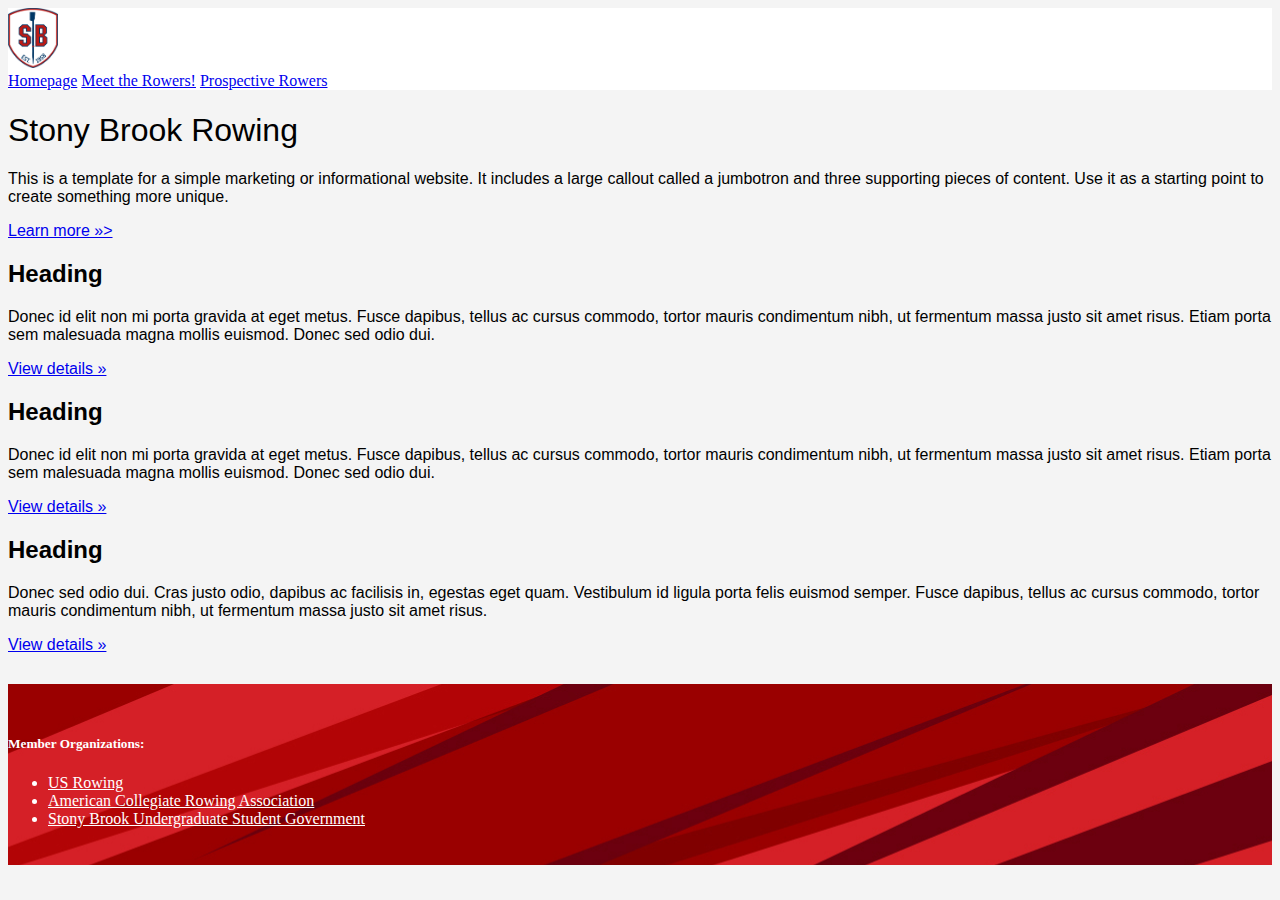
<file: index.html>
<!DOCTYPE html>
<html lang="en">
<head>
    <!-- Required meta tags -->
    <meta charset="utf-8">
    <meta name="viewport" content="width=device-width, initial-scale=1, shrink-to-fit=no">

    <!-- Bootstrap CSS -->
    <link rel="stylesheet" href="https://stackpath.bootstrapcdn.com/bootstrap/4.1.0/css/bootstrap.min.css" integrity="sha384-9gVQ4dYFwwWSjIDZnLEWnxCjeSWFphJiwGPXr1jddIhOegiu1FwO5qRGvFXOdJZ4" crossorigin="anonymous">

    <title>Stony Brook Crew</title>
    <meta name="viewport" content="width=device-width, initial-scale=1">
    <link rel="stylesheet" type="text/css" media="screen" href="css/homepage.css" />
    <link rel="stylesheet" type="text/css" media="screen" href="css/main.css" />
    <link rel="icon" type="image/png" sizes="16x16" href="favicon-16x16.png">
    <script src="js/main.js"></script>
</head>
<body>

    <nav class="navbar navbar-expand-lg navbar-local">
        <a class="navbar-brand navbar-brand-local" href="#">
            <img src="assets/SBU Crew Logo.png" class="navbar-logo-local" alt="SBUCrew" />
        </a>
        <div class="collapse navbar-collapse" id="navbarNavAltMarkup">
            <div class="navbar-nav navbar-nav-local">
                <a class="nav-item nav-link active" href="#">Homepage</a>
                <a class="nav-item nav-link" href="meettherowers.html">Meet the Rowers!</a>
                <a class="nav-item nav-link" href="prospectiverowers.html">Prospective Rowers</a>
            </div>
        </div>
    </nav>
  

    <!-- Main jumbotron for a primary marketing message or call to action -->
    <div class="jumbotron-fluid" >
      <div class="container">
        <h1 class="display-2">Stony Brook Rowing</h1>
        <p>This is a template for a simple marketing or informational website. It includes a large callout called a jumbotron and three supporting pieces of content. Use it as a starting point to create something more unique.</p>
        <p><a class="btn btn-primary btn-lg" href="#" role="button">Learn more &raquo;></a></p>
      </div>
    </div>

    <div class="container">
      <!-- Example row of columns -->
      <div class="row">
        <div class="col-md-4">
          <h2>Heading</h2>
          <p>Donec id elit non mi porta gravida at eget metus. Fusce dapibus, tellus ac cursus commodo, tortor mauris condimentum nibh, ut fermentum massa justo sit amet risus. Etiam porta sem malesuada magna mollis euismod. Donec sed odio dui. </p>
          <p><a class="btn btn-secondary" href="#" role="button">View details &raquo;</a></p>
        </div>
        <div class="col-md-4">
          <h2>Heading</h2>
          <p>Donec id elit non mi porta gravida at eget metus. Fusce dapibus, tellus ac cursus commodo, tortor mauris condimentum nibh, ut fermentum massa justo sit amet risus. Etiam porta sem malesuada magna mollis euismod. Donec sed odio dui. </p>
          <p><a class="btn btn-secondary" href="#" role="button">View details &raquo;</a></p>
       </div>
        <div class="col-md-4">
          <h2>Heading</h2>
          <p>Donec sed odio dui. Cras justo odio, dapibus ac facilisis in, egestas eget quam. Vestibulum id ligula porta felis euismod semper. Fusce dapibus, tellus ac cursus commodo, tortor mauris condimentum nibh, ut fermentum massa justo sit amet risus.</p>
          <p><a class="btn btn-secondary" href="#" role="button">View details &raquo;</a></p>
        </div>
      </div>
    </div>
    <footer class="page-footer font-small footer-local">
        <div class="container-fluid text-center text-md-left">
            <div class="row">
                <div class="col-md-10 mx-auto">
                    <!-- Links -->
                    <h5 class="font-weight-bold text-uppercase mt-6 mb-6">Member Organizations:</h5>
                
                    <ul class="list-unstyled">
                        <li>
                            <a href="www.usrowing.org"><u>US Rowing</u></a>
                        </li>
                        <li>
                            <a href="https://americancollegiaterowing.com/"><u>American Collegiate Rowing Association</u></a>
                        </li>

                        <li>
                            <a href="http://stonybrookusg.org/"><u>Stony Brook Undergraduate Student Government</u></a>
                        </li>
                    </ul>
                </div>
                <div class="col-md-6 mx-auto">
                    <h5 class="font-weight"
                </div>
            </div>
        </div>

    </footer>


    
    
    
<!-- Bootstrap Javascript -->
    <script src="https://code.jquery.com/jquery-3.3.1.slim.min.js" integrity="sha384-q8i/X+965DzO0rT7abK41JStQIAqVgRVzpbzo5smXKp4YfRvH+8abtTE1Pi6jizo" crossorigin="anonymous"></script>
    <script src="https://cdnjs.cloudflare.com/ajax/libs/popper.js/1.14.0/umd/popper.min.js" integrity="sha384-cs/chFZiN24E4KMATLdqdvsezGxaGsi4hLGOzlXwp5UZB1LY//20VyM2taTB4QvJ" crossorigin="anonymous"></script>
    <script src="https://stackpath.bootstrapcdn.com/bootstrap/4.1.0/js/bootstrap.min.js" integrity="sha384-uefMccjFJAIv6A+rW+L4AHf99KvxDjWSu1z9VI8SKNVmz4sk7buKt/6v9KI65qnm" crossorigin="anonymous"></script>
</body>
</html>
</file>
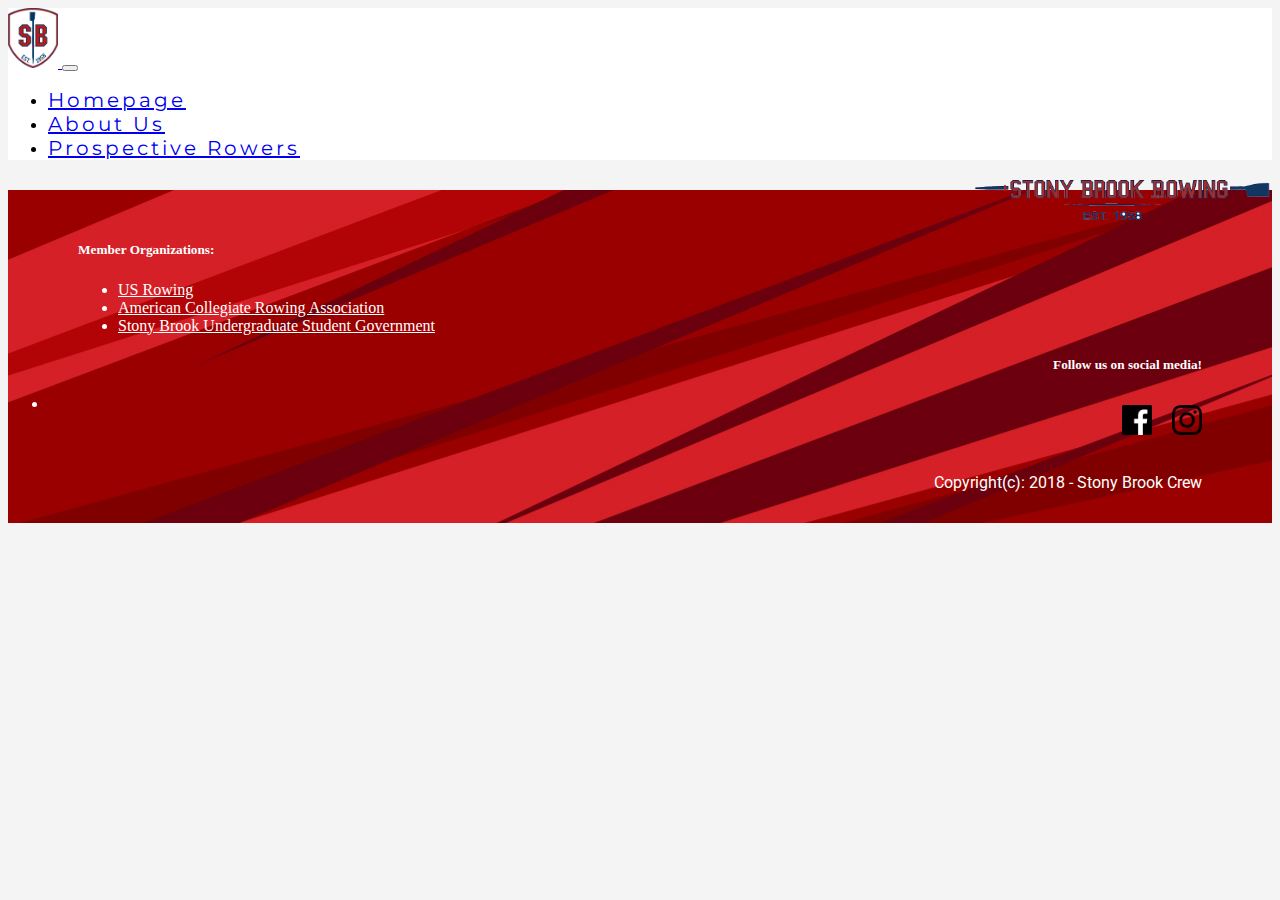
<file: aboutus.html>
<!DOCTYPE html>
<html>
<head>
    <meta charset="utf-8" />
    <meta http-equiv="X-UA-Compatible" content="IE=edge">
    <meta name="viewport" content="width=device-width, initial-scale=1, shrink-to-fit=no">
    <!-- Bootstrap CSS -->
    <link rel="stylesheet" href="https://stackpath.bootstrapcdn.com/bootstrap/4.1.0/css/bootstrap.min.css" integrity="sha384-9gVQ4dYFwwWSjIDZnLEWnxCjeSWFphJiwGPXr1jddIhOegiu1FwO5qRGvFXOdJZ4" crossorigin="anonymous">
    <title>About Us</title>
    <meta name="viewport" content="width=device-width, initial-scale=1">
    <link rel="stylesheet" type="text/css" media="screen" href="css/main.css" />
    <script src="js/main.js"></script>
    <link href="https://fonts.googleapis.com/css?family=Montserrat|Roboto" rel="stylesheet">
</head>
<body>

    <!--Navigation Bar-->
    <nav class="navbar navbar-expand-md navbar-local">
        <a class="navbar-brand navbar-brand-local" href="index.html">
            <img src="assets/SBU Crew Logo.png" class="navbar-logo-local" alt="SBUCrew" />
        </a>
        <button class="navbar-toggler" type="button" data-toggle="collapse" data-target="#navbarsExample03" aria-controls="navbarsExample03" aria-expanded="false" aria-label="Toggle navigation">
            <span class="navbar-toggler-icon"></span>
        </button>
        <div class="collapse navbar-collapse" id="navbarNavAltMarkup">
            <ul class="navbar-nav mr-auto">
                <li class="nav-item px-2">
                    <a class="nav-link element-nav-local" href="index.html">Homepage</a>
                </li>
                <li class="nav-item px-2">
                    <a class="nav-link element-nav-local" href="aboutus.html">About Us</a>
                </li>
                <li class="nav-item px-2">
                    <a class="nav-link element-nav-local last-nav-local" href="prospectiverowers.html">Prospective Rowers</a>
                </li>
            </ul>
        </div>
        <img class="extended-logo-local" src="assets/usbcrew_logo_long_edit.png" alt="USB Crew" />
    </nav>


    <footer class="page-footer font-small footer-local">
            <div class="container-fluid text-center text-md-left">
                <div class="row">
                    <div class="col-md-7 footer-orgs-local">
                        <h5 class="font-weight-bold text-uppercase mt-6 mb-6">Member Organizations:</h5>
                        <ul class="list-unstyled">
                            <li><a href="www.usrowing.org"><u>US Rowing</u></a></li>
                            <li><a href="https://americancollegiaterowing.com/"><u>American Collegiate Rowing Association</u></a></li>
                            <li><a href="http://stonybrookusg.org/"><u>Stony Brook Undergraduate Student Government</u></a></li>
                        </ul>
                    </div>
                    <div class="col-md-5 footer-social-local">
                        <h5 class="font-weight-bold text-uppercase mt-6 mb-6">Follow us on social media!</h5>
                        <ul class="list-unstyled">
                            <li>
                                <div class=social-links>
                                    <a href="https://www.instagram.com/stonybrookrowing/"  target="_blank">
                                        <img class="social-media-local" src="assets/Instagram-Logo-Black.png"
                                            onmouseover="image_hover(this, instagram_white)" onmouseout="image_hover(this, instagram_black)"/>
                                    </a>
                                    <a href="https://www.facebook.com/StonyBrookCrew/"  target="_blank">
                                        <img class="social-media-local" src="assets/Facebook-Logo-Black.png" 
                                            onmouseover="image_hover(this, facebook_white)" onmouseout="image_hover(this, facebook_black)"/>
                                    </a>
                                </div>
                            </li>
                        </ul>
                        <br style="clear: both;" />
                        <p class="footer-copy-local">Copyright(c): 2018 - Stony Brook Crew</p>
                    </div>
                </div>            
            </div>
        </footer>

    <!-- Bootstrap Javascript -->
    <script src="https://code.jquery.com/jquery-3.3.1.slim.min.js" integrity="sha384-q8i/X+965DzO0rT7abK41JStQIAqVgRVzpbzo5smXKp4YfRvH+8abtTE1Pi6jizo" crossorigin="anonymous"></script>
    <script src="https://cdnjs.cloudflare.com/ajax/libs/popper.js/1.14.0/umd/popper.min.js" integrity="sha384-cs/chFZiN24E4KMATLdqdvsezGxaGsi4hLGOzlXwp5UZB1LY//20VyM2taTB4QvJ" crossorigin="anonymous"></script>
    <script src="https://stackpath.bootstrapcdn.com/bootstrap/4.1.0/js/bootstrap.min.js" integrity="sha384-uefMccjFJAIv6A+rW+L4AHf99KvxDjWSu1z9VI8SKNVmz4sk7buKt/6v9KI65qnm" crossorigin="anonymous"></script>
</body>
</html>
</file>
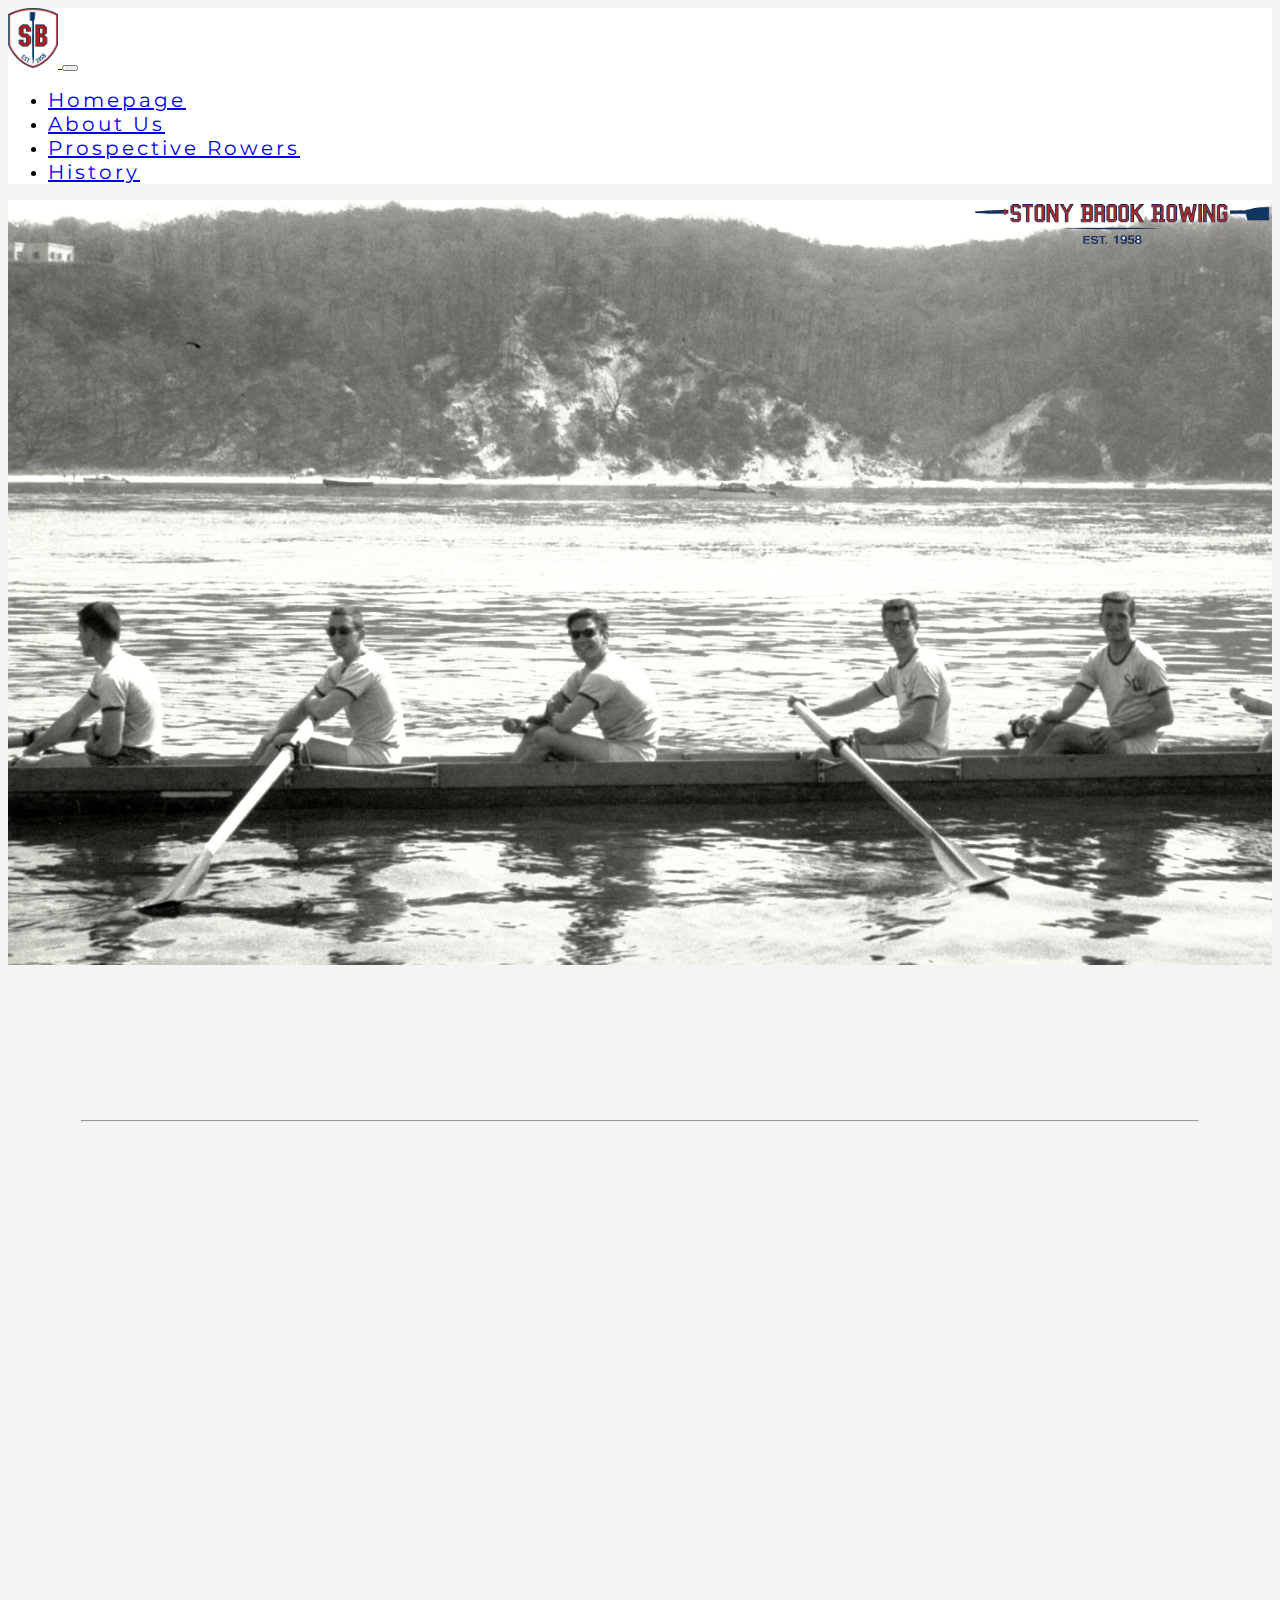
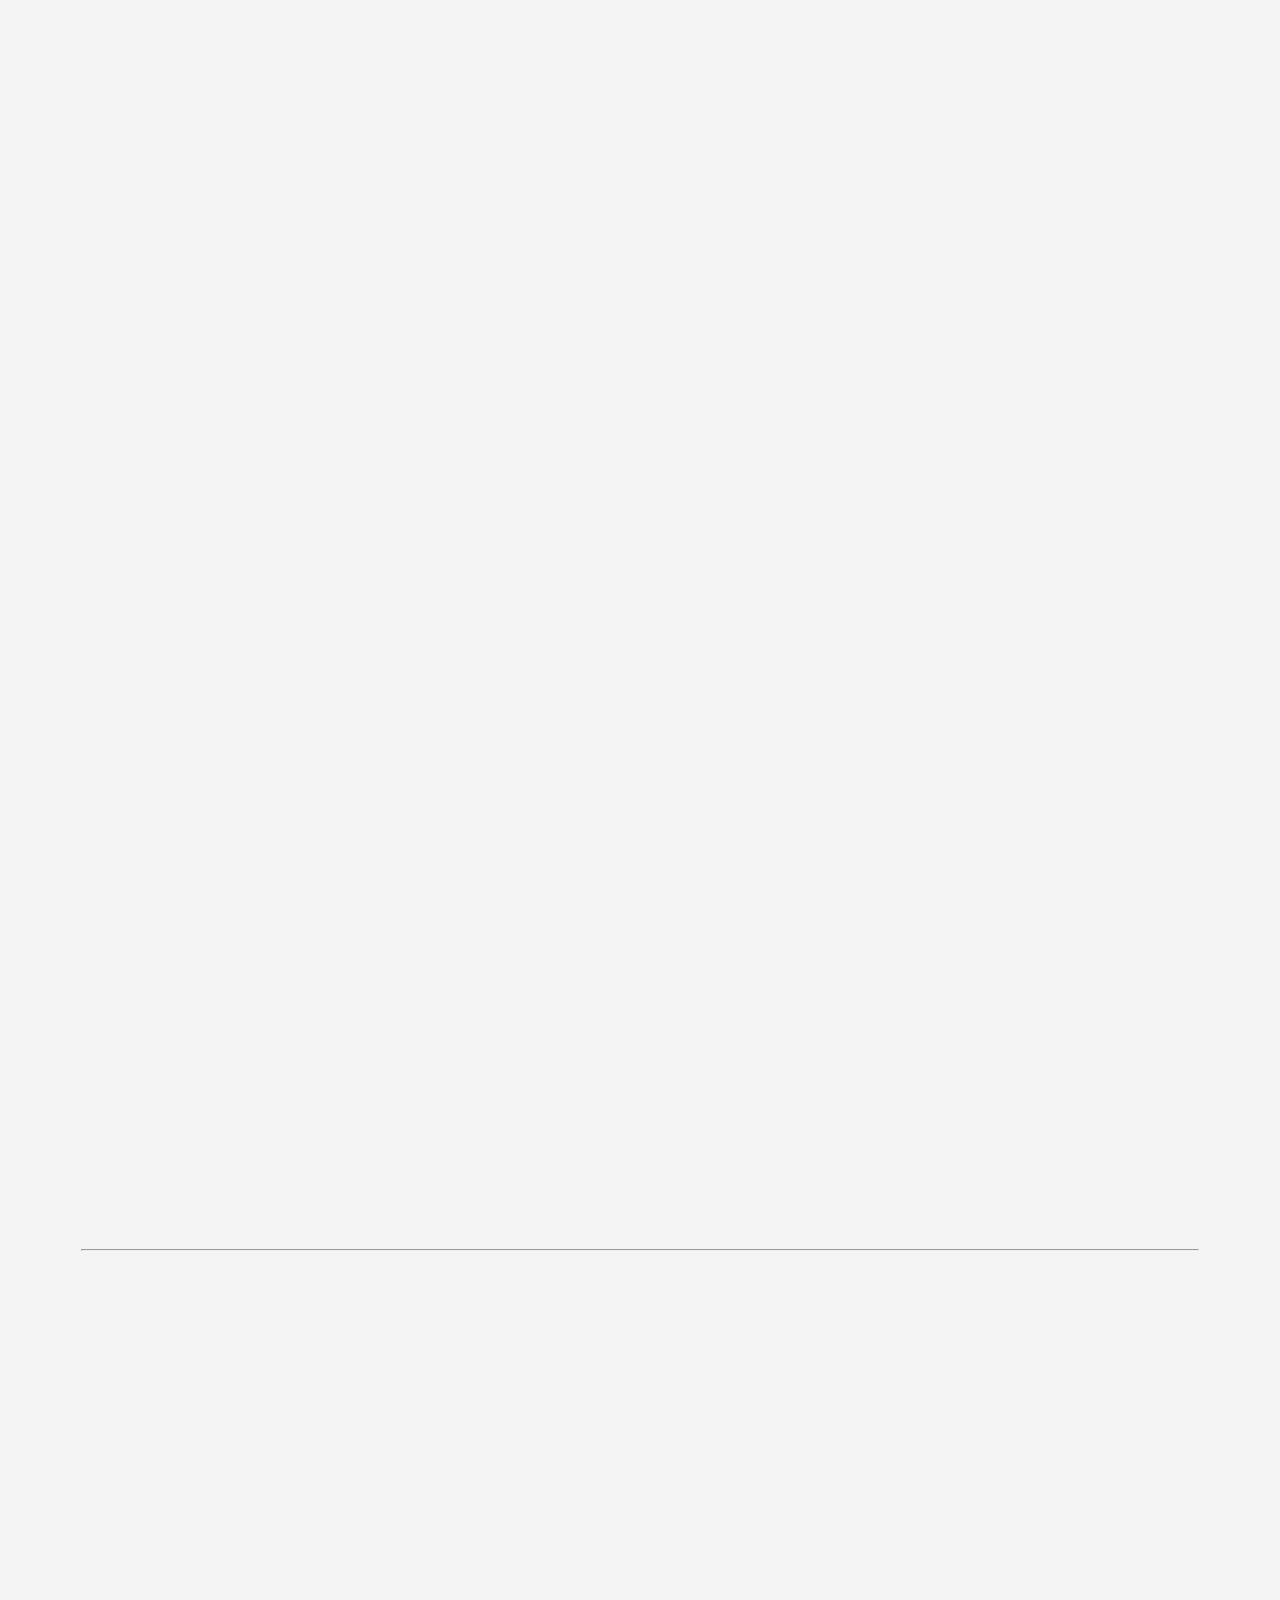
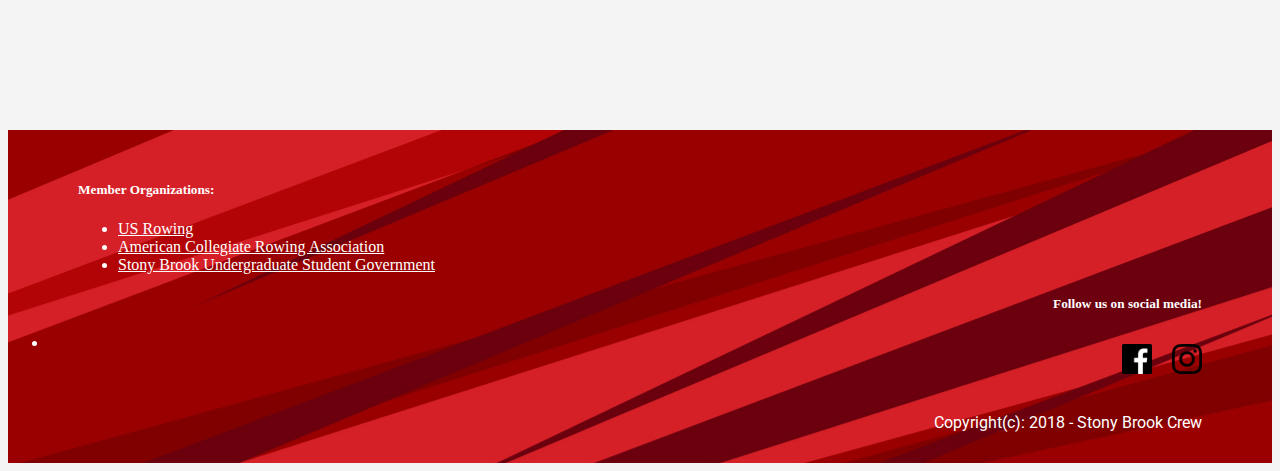
<file: history.html>
<!DOCTYPE html>
<html>
<head>
    <meta charset="utf-8" />
    <meta http-equiv="X-UA-Compatible" content="IE=edge">
    <meta name="viewport" content="width=device-width, initial-scale=1, shrink-to-fit=no">
    <!-- Bootstrap CSS -->
    <link rel="stylesheet" href="https://stackpath.bootstrapcdn.com/bootstrap/4.1.0/css/bootstrap.min.css" integrity="sha384-9gVQ4dYFwwWSjIDZnLEWnxCjeSWFphJiwGPXr1jddIhOegiu1FwO5qRGvFXOdJZ4" crossorigin="anonymous">
    <title>About Us</title>
    <meta name="viewport" content="width=device-width, initial-scale=1">
    <link rel="stylesheet" type="text/css" media="screen" href="css/main.css" />
    <link rel="stylesheet" type="text/css" media="screen" href="css/history.css" />
    <!-- Animations -->
    <link rel="stylesheet" href="https://cdnjs.cloudflare.com/ajax/libs/animate.css/3.7.2/animate.min.css">
    <script src="js/wow/dist/wow.min.js"></script>
    <script>
        new WOW().init();
    </script>
    
    <link rel="icon" type="image/png" sizes="16x16" href="favicon-16x16.png">
    <script src="js/main.js"></script>
    <link href="https://fonts.googleapis.com/css?family=Montserrat|Roboto" rel="stylesheet">
</head>
<body>

    <!--Navigation Bar-->
    <nav class="navbar navbar-expand-md navbar-local">
        <a class="navbar-brand navbar-brand-local" href="index.html">
            <img src="assets/SBU Crew Logo.png" class="navbar-logo-local" alt="SBUCrew" />
        </a>
        <button class="navbar-toggler" type="button" data-toggle="collapse" data-target="#centralNavBar" aria-controls="centralNavBar" aria-expanded="false" aria-label="Toggle navigation">
            <span class="navbar-toggler-icon"></span>
        </button>
        <div class="collapse navbar-collapse" id="navbarNavAltMarkup">
            <ul class="navbar-nav mr-auto">
                <li class="nav-item px-2">
                    <a class="nav-link element-nav-local" href="index.html">Homepage</a>
                </li>
                <li class="nav-item px-2">
                    <a class="nav-link element-nav-local active" href="aboutus.html">About Us</a>
                </li>
                <li class="nav-item px-2">
                    <a class="nav-link element-nav-local last-nav-local" href="prospectiverowers.html">Prospective Rowers</a>
                </li>
                <li class="nav-item px-2">
                    <a class="nav-link element-nav-local last-nav-local" href="history.html">History</a>
                </li>
            </ul>
        </div>
        <img class="extended-logo-local" src="assets/usbcrew_logo_long_edit.png" alt="USB Crew" />
    </nav>

    <!-- About us entries -->

    <!-- Landing Screen -->
    <header class="main-image text-center text-white d-flex">
      <div class="container my-auto">
        <div class="row">
        </div>
      </div>
    </header>    
    
    
    <!-- General about the team -->
    <div class="container">
        <div class="aboutus-entry-pinned row">
            <div class="text-section-local col-md-7">
                <h3 class="wow slideInLeft">The Varsity Years</h3>
                <hr/>
                <p class="wow slideInLeft"  data-wow-delay=".1s">  The beginnings of Stony Brook University's Crew program pre-date the creation of the Stony Brook Campus. The inception of Crew at what was then the State University of New York, Long Island Center took place while the campus was still located in Oyster Bay. 
                </p>
                <br>
                <p class="wow slideInLeft"  data-wow-delay=".1s">  According to alumni Pat Crean (1961), the team was founded as a result of a simple letter from Mr. Allan Borghard. Written on July 9th, 1958, the letter suggested the formation of a crew program at what was then simply called "State University", and Borghard offered himself as the team's first coach [1].
                </p>
            </div>
            <div class="wow slideInRight col-md-3 image-local" data-wow-delay=".11s">
                <img src="assets/history/historypic1.jpg" alt="SBU Crew Team Picture" />
            </div>
            <div class="text-section-local">
            <br>
                <p class="wow slideInLeft"  data-wow-delay=".1s">    And from such humble origins came humble beginnings. The team at the time only had one shell, donated by Non-Pariel Rowing on the Harlem River. To complicate things further, the shell was damaged during transport, forcing the team's very first act to be the repair of its only boat [1]. 
                </p>
                <br>
                <p class="wow slideInLeft"  data-wow-delay=".1s">  By spring 1959 the program at Oyster Bay had two crews and one shell. Thanks to a timely donation by Rutgers University Crew, a second shell was added, only to become the only shell after the demise of the team's first. Regardless, the team persevered and on April 4th competed for the first time, a landslide defeat at the hands of St. John's University. Despite the loss, State University approved further collegiate competition and competed yet again, dropping a decision against Iona College. A third match showed the team's potential, as the team finished in a "dead heat" against Clark University. To cap the season, the campus at Oyster Bay began the first annual North Shore Invitational Regatta [1].
                </p>
                <br>
                <p class="wow slideInLeft"  data-wow-delay=".1s">   Crew continued to develop as the campus was relocated to Stony Brook. According to archieved articles from the New York Times the team consistently placed in the top 3 at the Metropolitan Championships, often coming as close as a half a length from the win, as it did in 1968 against Iona College [2]. The team peaked in the late 1970's, earning the Metropolitan Championship win in 1976. While the varsity program disbanded by the end of the 1970's due to inadequate means to support, the program raised three to the Stony Brook Athletic Hall of Fame: John Brisson Jr. (1976), Jonathan Cayle (1976), and Denise Logan-Heuser (1977).
                </p></div>
            <br style="clear: both;" />
        </div>
            <!-- General about the team -->
        <div class="aboutus-entry-pinned row">
            <div class="wow slideInRight image-w-caption-local " data-wow-delay=".11s">
                <img src="assets/history/historypic2.jpg" alt="SBU Crew Team Picture" />
                <p>The 1967 Stony Brook Crew</p>
            </div>
            <div class="text-section-local">
                <h3 class="wow slideInLeft">The Varsity Years</h3>
                <hr/>
                <p class="wow slideInLeft"  data-wow-delay=".1s">  While the tenure of crew as an official varsity program at Stony Brook ended in the 1970's, the team did not cease to exist for long. Thanks to the efforts of such alumni as Michael Chang (2002), crew re-emerged at Stony Brook in the late 1990's
                </p>
                <br>
                <p class="wow slideInRight"  data-wow-delay=".1s">  The Stony Brook Crew program has certainly seen it's share of ups and downs. Maintaining adequate numbers of rowers to remain competitive, hiring and retaining coaches and even such basic things as finding places to row became uncertain. After the 2009-2010 season, the Stony Brook team lost the majority of it's rowers as well as it's e-board.
                </p>
                <br>
                <p class="wow slideInLeft"  data-wow-delay=".1s">    Still, the Seawolves refused to go quietly into the night. A new board of inexperienced yet determined rowers banded together and fought to keep the team alive. They saught out and hired three amazing new coaches, they managed to recruit a large number of enthusiastic novice men and women and are currently rowing every morning at 5:15am on the beautiful water of Stony Brook Harbor.
                </p>
                <br>
                <p class="wow slideInRight"  data-wow-delay=".1s">   In 2015, the team moved from Stony Brook Harbor to the Port Jefferson Yacht Club where they currently reside. 
                </p>
                <br>
                <h4 class="wow slideInLeft" >References</h4>
                <p class="wow slideInRight" >[1] "The History of Stony Brook Crew" The Founders Group, Stony Brook Alumni Association. </p>
                <p class="wow slideInLeft" >[2] <a href="https://www.nytimes.com/1968/05/05/archives/iona-eight-keeps-met-rowing-title-scores-by-halflength-over-stony.html">"Iona Eight Keeps MET Rowing Title; Scores Half-Length Win Over Stony Brook in Race Here"</a> The New York Times.</p>
            </div>

            <br style="clear: both;" />
        </div>
    </div>
    
    <!-- Roster/Bios -->


    <footer class="page-footer font-small footer-local">
            <div class="container-fluid text-center text-md-left">
                <div class="row">
                    <div class="col-md-7 footer-orgs-local">
                        <h5 class="font-weight-bold text-uppercase mt-6 mb-6">Member Organizations:</h5>
                        <ul class="list-unstyled">
                            <li><a href="www.usrowing.org"><u>US Rowing</u></a></li>
                            <li><a href="https://americancollegiaterowing.com/"><u>American Collegiate Rowing Association</u></a></li>
                            <li><a href="http://stonybrookusg.org/"><u>Stony Brook Undergraduate Student Government</u></a></li>
                        </ul>
                    </div>
                    <div class="col-md-5 footer-social-local">
                        <h5 class="font-weight-bold text-uppercase mt-6 mb-6">Follow us on social media!</h5>
                        <ul class="list-unstyled">
                            <li>
                                <div class=social-links>
                                    <a href="https://www.instagram.com/stonybrookrowing/"  target="_blank">
                                        <img class="social-media-local" src="assets/Instagram-Logo-Black.png"
                                            onmouseover="image_hover(this, instagram_white)" onmouseout="image_hover(this, instagram_black)"/>
                                    </a>
                                    <a href="https://www.facebook.com/StonyBrookCrew/"  target="_blank">
                                        <img class="social-media-local" src="assets/Facebook-Logo-Black.png" 
                                            onmouseover="image_hover(this, facebook_white)" onmouseout="image_hover(this, facebook_black)"/>
                                    </a>
                                </div>
                            </li>
                        </ul>
                        <br style="clear: both;" />
                        <p class="footer-copy-local">Copyright(c): 2018 - Stony Brook Crew</p>
                    </div>
                </div>            
            </div>
        </footer>

    <!-- Bootstrap Javascript -->
    <script src="https://code.jquery.com/jquery-3.3.1.slim.min.js" integrity="sha384-q8i/X+965DzO0rT7abK41JStQIAqVgRVzpbzo5smXKp4YfRvH+8abtTE1Pi6jizo" crossorigin="anonymous"></script>
    <script src="https://cdnjs.cloudflare.com/ajax/libs/popper.js/1.14.0/umd/popper.min.js" integrity="sha384-cs/chFZiN24E4KMATLdqdvsezGxaGsi4hLGOzlXwp5UZB1LY//20VyM2taTB4QvJ" crossorigin="anonymous"></script>
    <script src="https://stackpath.bootstrapcdn.com/bootstrap/4.1.0/js/bootstrap.min.js" integrity="sha384-uefMccjFJAIv6A+rW+L4AHf99KvxDjWSu1z9VI8SKNVmz4sk7buKt/6v9KI65qnm" crossorigin="anonymous"></script>
</body>
</html>
</file>
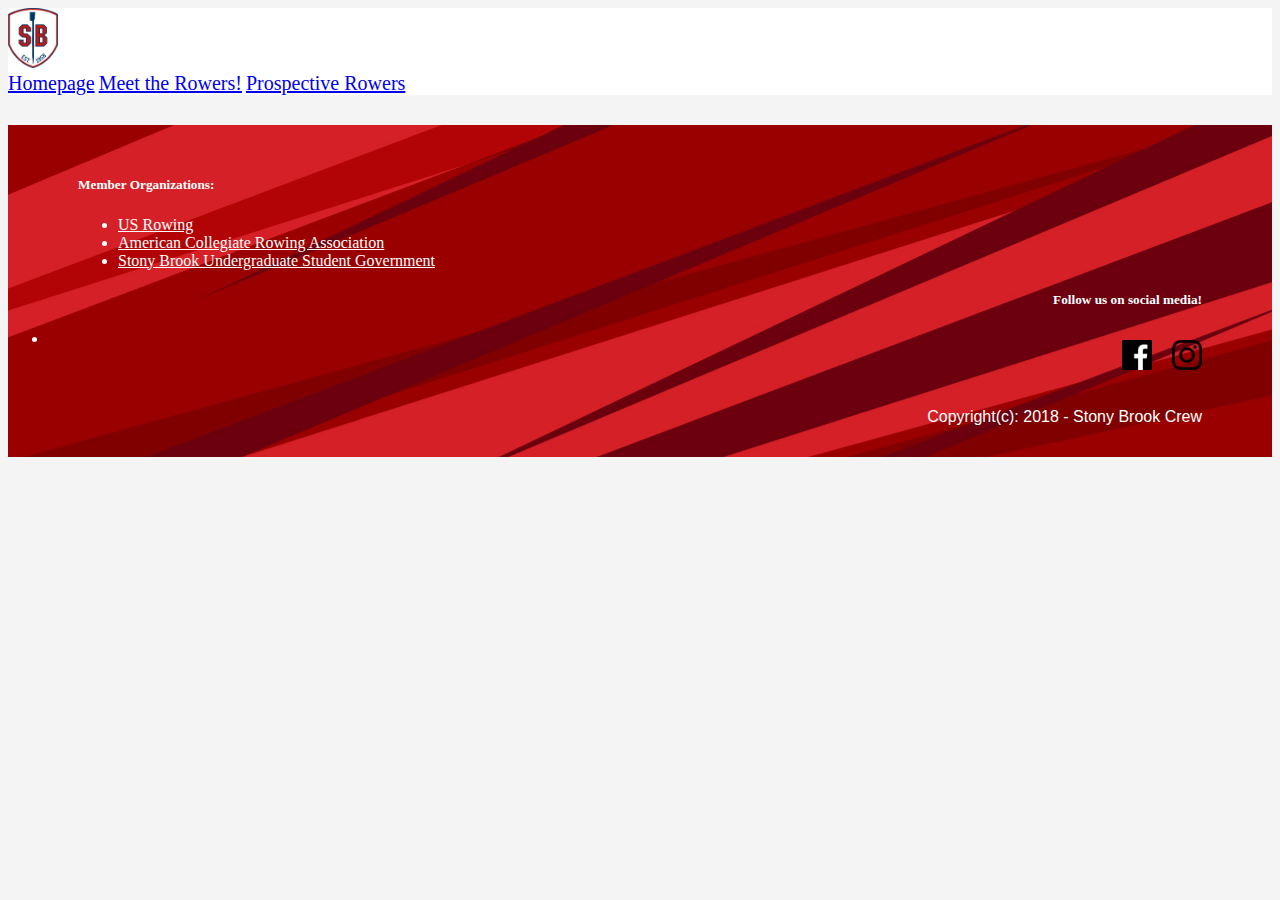
<file: meettherowers.html>
<!DOCTYPE html>
<html>
<head>
    <meta charset="utf-8" />
    <meta http-equiv="X-UA-Compatible" content="IE=edge">
    <meta name="viewport" content="width=device-width, initial-scale=1, shrink-to-fit=no">
    <!-- Bootstrap CSS -->
    <link rel="stylesheet" href="https://stackpath.bootstrapcdn.com/bootstrap/4.1.0/css/bootstrap.min.css" integrity="sha384-9gVQ4dYFwwWSjIDZnLEWnxCjeSWFphJiwGPXr1jddIhOegiu1FwO5qRGvFXOdJZ4" crossorigin="anonymous">
    <title>Meet the Rowers!</title>
    <meta name="viewport" content="width=device-width, initial-scale=1">
    <link rel="stylesheet" type="text/css" media="screen" href="css/main.css" />
    <script src="js/main.js"></script>
</head>
<body>
    <nav class="navbar navbar-expand-lg navbar-local">
        <a class="navbar-brand navbar-brand-local" href="index.html">
            <img src="assets/SBU Crew Logo.png" class="navbar-logo-local" alt="SBUCrew" />
        </a>
        <div class="collapse navbar-collapse" id="navbarNavAltMarkup">
            <div class="navbar-nav">
                <a class="nav-item nav-link element-nav-local" href="index.html">Homepage</a>
                <a class="nav-item nav-link element-nav-local" href="meettherowers.html">Meet the Rowers!</a>
                <a class="nav-item nav-link last-nav-local" href="prospectiverowers.html">Prospective Rowers</a>
            </div>
        </div>
    </nav>


    <footer class="page-footer font-small footer-local">
            <div class="container-fluid text-center text-md-left">
                <div class="row">
                    <div class="col-md-7 footer-orgs-local">
                        <h5 class="font-weight-bold text-uppercase mt-6 mb-6">Member Organizations:</h5>
                        <ul class="list-unstyled">
                            <li><a href="www.usrowing.org"><u>US Rowing</u></a></li>
                            <li><a href="https://americancollegiaterowing.com/"><u>American Collegiate Rowing Association</u></a></li>
                            <li><a href="http://stonybrookusg.org/"><u>Stony Brook Undergraduate Student Government</u></a></li>
                        </ul>
                    </div>
                    <div class="col-md-5 footer-social-local">
                        <h5 class="font-weight-bold text-uppercase mt-6 mb-6">Follow us on social media!</h5>
                        <ul class="list-unstyled">
                            <li>
                                <div class=social-links>
                                    <a href="https://www.instagram.com/stonybrookrowing/">
                                        <img class="social-media-local" src="assets/Instagram-Logo-Black.png"
                                            onmouseover="image_hover(this, instagram_white)" onmouseout="image_hover(this, instagram_black)"/>
                                    </a>
                                    <a href="https://www.facebook.com/StonyBrookCrew/">
                                        <img class="social-media-local" src="assets/Facebook-Logo-Black.png" 
                                            onmouseover="image_hover(this, facebook_white)" onmouseout="image_hover(this, facebook_black)"/>
                                    </a>
                                </div>
                            </li>
                        </ul>
                        <br style="clear: both;" />
                        <p class="footer-copy-local">Copyright(c): 2018 - Stony Brook Crew</p>
                    </div>
                </div>            
            </div>
        </footer>

    <!-- Bootstrap Javascript -->
    <script src="https://code.jquery.com/jquery-3.3.1.slim.min.js" integrity="sha384-q8i/X+965DzO0rT7abK41JStQIAqVgRVzpbzo5smXKp4YfRvH+8abtTE1Pi6jizo" crossorigin="anonymous"></script>
    <script src="https://cdnjs.cloudflare.com/ajax/libs/popper.js/1.14.0/umd/popper.min.js" integrity="sha384-cs/chFZiN24E4KMATLdqdvsezGxaGsi4hLGOzlXwp5UZB1LY//20VyM2taTB4QvJ" crossorigin="anonymous"></script>
    <script src="https://stackpath.bootstrapcdn.com/bootstrap/4.1.0/js/bootstrap.min.js" integrity="sha384-uefMccjFJAIv6A+rW+L4AHf99KvxDjWSu1z9VI8SKNVmz4sk7buKt/6v9KI65qnm" crossorigin="anonymous"></script>
</body>
</html>
</file>
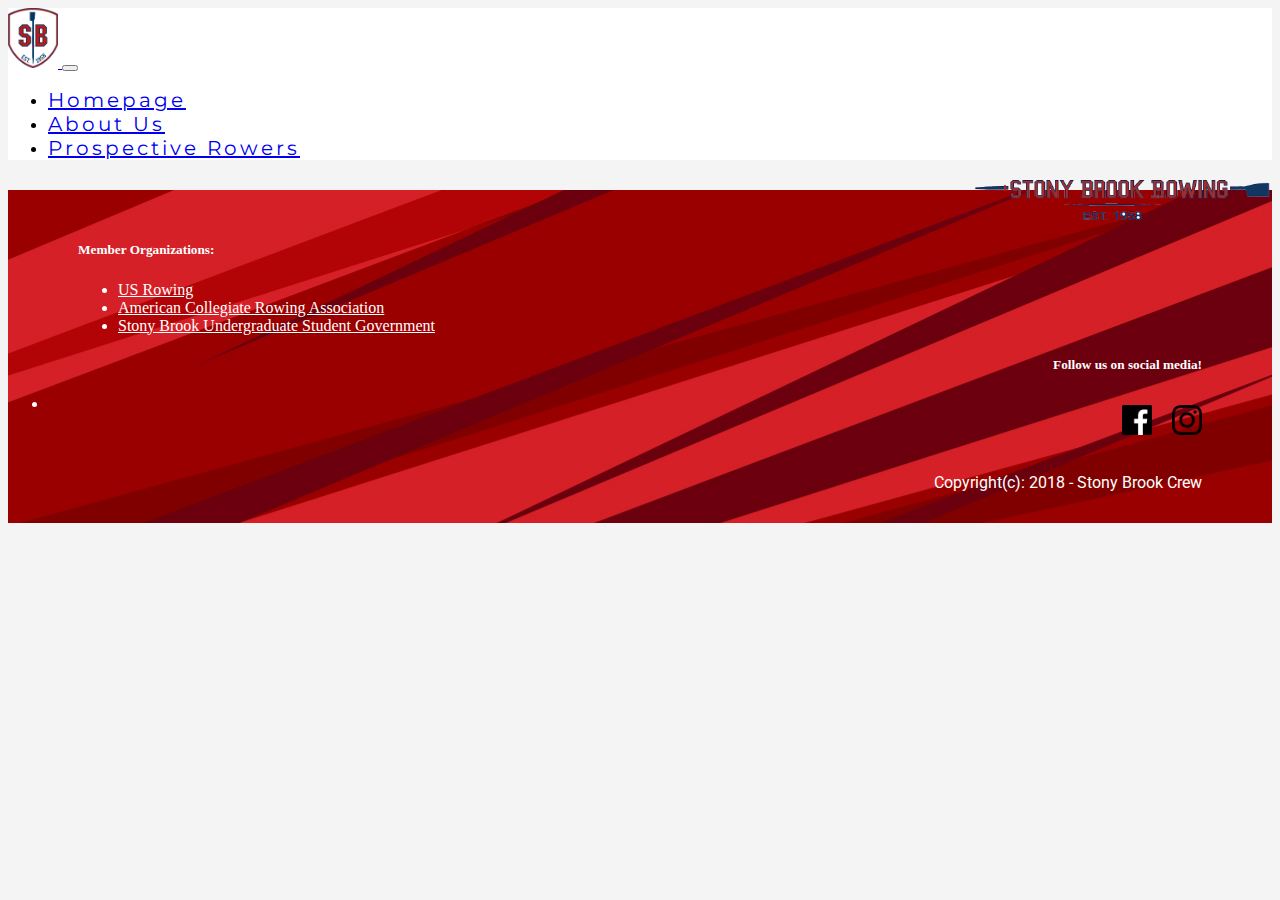
<file: prospectiverowers.html>
<!DOCTYPE html>
<html>
<head>
    <meta charset="utf-8" />
    <meta http-equiv="X-UA-Compatible" content="IE=edge">
    <meta name="viewport" content="width=device-width, initial-scale=1, shrink-to-fit=no">
    <!-- Bootstrap CSS -->
    <link rel="stylesheet" href="https://stackpath.bootstrapcdn.com/bootstrap/4.1.0/css/bootstrap.min.css" integrity="sha384-9gVQ4dYFwwWSjIDZnLEWnxCjeSWFphJiwGPXr1jddIhOegiu1FwO5qRGvFXOdJZ4" crossorigin="anonymous">
    <title>Prospective Rowers</title>
    <meta name="viewport" content="width=device-width, initial-scale=1">
    <link rel="stylesheet" type="text/css" media="screen" href="css/main.css" />
    <script src="js/main.js"></script>
    <link href="https://fonts.googleapis.com/css?family=Montserrat|Roboto" rel="stylesheet">
</head>
<body>

    <!--Navigation Bar-->
    <nav class="navbar navbar-expand-md navbar-local">
        <a class="navbar-brand navbar-brand-local" href="index.html">
            <img src="assets/SBU Crew Logo.png" class="navbar-logo-local" alt="SBUCrew" />
        </a>
        <button class="navbar-toggler" type="button" data-toggle="collapse" data-target="#navbarsExample03" aria-controls="navbarsExample03" aria-expanded="false" aria-label="Toggle navigation">
            <span class="navbar-toggler-icon"></span>
        </button>
        <div class="collapse navbar-collapse" id="navbarNavAltMarkup">
            <ul class="navbar-nav mr-auto">
                <li class="nav-item px-2">
                    <a class="nav-link element-nav-local" href="index.html">Homepage</a>
                </li>
                <li class="nav-item px-2">
                    <a class="nav-link element-nav-local" href="aboutus.html">About Us</a>
                </li>
                <li class="nav-item px-2">
                    <a class="nav-link element-nav-local last-nav-local" href="prospectiverowers.html">Prospective Rowers</a>
                </li>
            </ul>
        </div>
        <img class="extended-logo-local" src="assets/usbcrew_logo_long_edit.png" alt="USB Crew" />
    </nav>


    <footer class="page-footer font-small footer-local">
        <div class="container-fluid text-center text-md-left">
            <div class="row">
                <div class="col-md-7 footer-orgs-local">
                    <h5 class="font-weight-bold text-uppercase mt-6 mb-6">Member Organizations:</h5>
                    <ul class="list-unstyled">
                        <li><a href="www.usrowing.org"><u>US Rowing</u></a></li>
                        <li><a href="https://americancollegiaterowing.com/"><u>American Collegiate Rowing Association</u></a></li>
                        <li><a href="http://stonybrookusg.org/"><u>Stony Brook Undergraduate Student Government</u></a></li>
                    </ul>
                </div>
                <div class="col-md-5 footer-social-local">
                    <h5 class="font-weight-bold text-uppercase mt-6 mb-6">Follow us on social media!</h5>
                    <ul class="list-unstyled">
                        <li>
                            <div class=social-links>
                                <a href="https://www.instagram.com/stonybrookrowing/">
                                    <img class="social-media-local" src="assets/Instagram-Logo-Black.png"
                                            onmouseover="image_hover(this, instagram_white)" onmouseout="image_hover(this, instagram_black)"/>
                                    </a>
                                    <a href="https://www.facebook.com/StonyBrookCrew/">
                                        <img class="social-media-local" src="assets/Facebook-Logo-Black.png" 
                                            onmouseover="image_hover(this, facebook_white)" onmouseout="image_hover(this, facebook_black)"/>
                                    </a>
                                </div>
                            </li>
                        </ul>
                        <br style="clear: both;" />
                        <p class="footer-copy-local">Copyright(c): 2018 - Stony Brook Crew</p>
                    </div>
                </div>            
            </div>
        </footer>

    <!-- Bootstrap Javascript -->
    <script src="https://code.jquery.com/jquery-3.3.1.slim.min.js" integrity="sha384-q8i/X+965DzO0rT7abK41JStQIAqVgRVzpbzo5smXKp4YfRvH+8abtTE1Pi6jizo" crossorigin="anonymous"></script>
    <script src="https://cdnjs.cloudflare.com/ajax/libs/popper.js/1.14.0/umd/popper.min.js" integrity="sha384-cs/chFZiN24E4KMATLdqdvsezGxaGsi4hLGOzlXwp5UZB1LY//20VyM2taTB4QvJ" crossorigin="anonymous"></script>
    <script src="https://stackpath.bootstrapcdn.com/bootstrap/4.1.0/js/bootstrap.min.js" integrity="sha384-uefMccjFJAIv6A+rW+L4AHf99KvxDjWSu1z9VI8SKNVmz4sk7buKt/6v9KI65qnm" crossorigin="anonymous"></script>
</body>
</html>
</file>
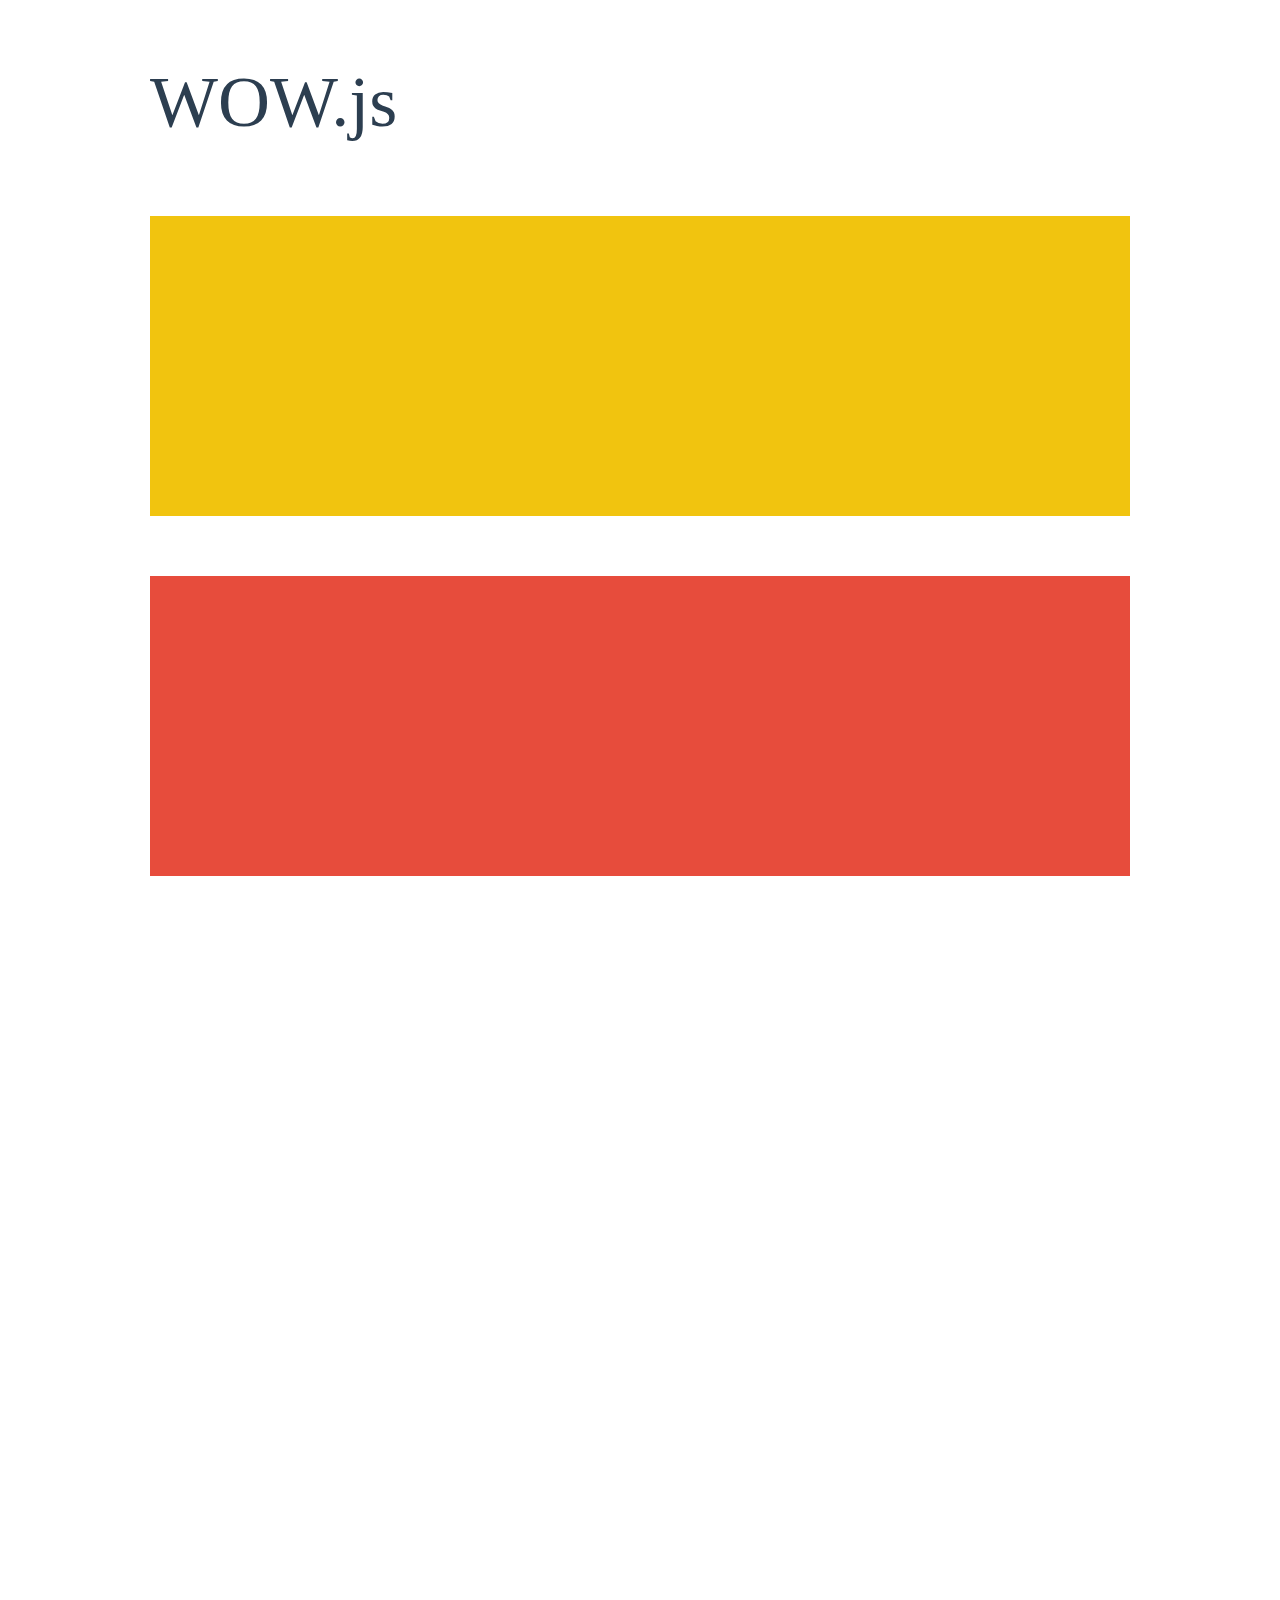
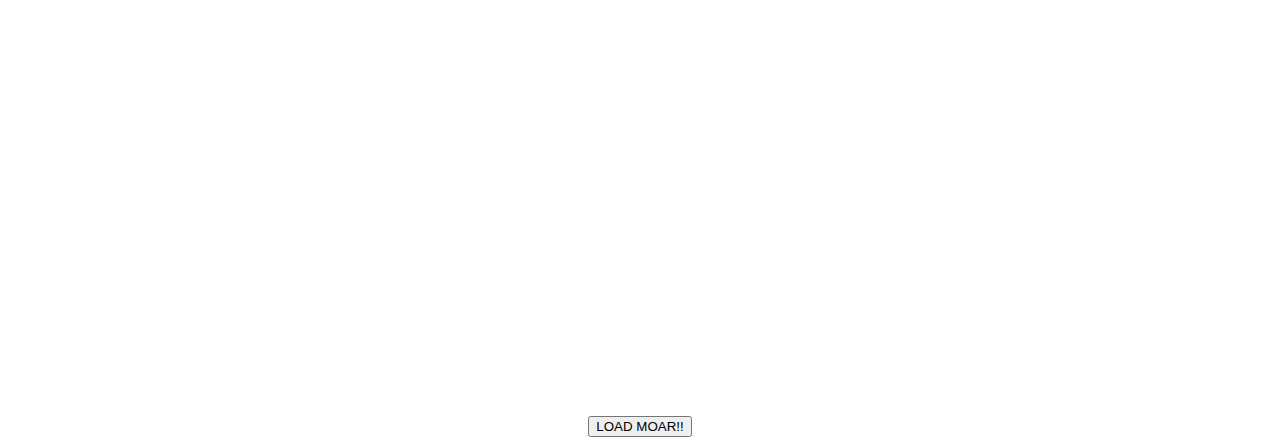
<file: js/wow/demo.html>
<!doctype html>

<html lang="en">
<head>
  <meta charset="utf-8">
  <title>WOW</title>
  <link rel="stylesheet" href="css/libs/animate.css">
  <link rel="stylesheet" href="css/site.css">
  <style>
    .wow:first-child {
      visibility: hidden;
    }
  </style>
  <!--[if IE]>
    <script src="http://html5shiv.googlecode.com/svn/trunk/html5.js"></script>
  <![endif]-->
</head>

<body>
  <div id="container">
    <header>
      <h1>WOW.js</h1>
    </header>
    <div id="main">
      <section class="wow fadeInDown" style="background-color: #f1c40f;"></section>
      <section class="wow pulse" style="background-color: #e74c3c;" data-wow-iteration="infinite" data-wow-duration="1500ms"></section>
      <section class="section--purple wow slideInRight" data-wow-delay="2s"></section>
      <section class="section--blue wow bounceInLeft" data-wow-offset="300"></section>
      <section class="section--green wow slideInLeft" data-wow-duration="4s"></section>
      <button id="moar">LOAD MOAR!!</button>
    </div>
  </div>
  <script src="dist/wow.js"></script>
  <script>
    wow = new WOW(
      {
        animateClass: 'animated',
        offset:       100,
        callback:     function(box) {
          console.log("WOW: animating <" + box.tagName.toLowerCase() + ">")
        }
      }
    );
    wow.init();
    document.getElementById('moar').onclick = function() {
      var section = document.createElement('section');
      section.className = 'section--purple wow fadeInDown';
      this.parentNode.insertBefore(section, this);
    };
  </script>
</body>
</html>
</file>
<file: css/homepage.css>
body {
    background-color: #f4f4f4;
}
h1{
  font-family: 'Montserrat', sans-serif;  
}
h2{
    font-family: 'Montserrat', sans-serif;
}
p{
    font-family: 'Roboto', sans-serif;
}
.navbar-logo-local {
    width: 64px;
    height: auto;
}

.navbar-local {
    background-color: white;
    background-image: none;
    background-repeat: no-repeat;
    padding-top: 0px;
    padding-bottom: 0px;
}

.footer-local {
    margin-top: 30px;
    padding-top: 20px;
    background-color: #bd1a15;
    background-image: none;
    background-repeat: no-repeat;
    color: white;
    
}

.footer-local a {
    color: white;
}

header.main-image
{
    height: 80vh;
    background-image: url(../assets/landing-img.png);
    -webkit-background-size: cover;
    -moz-background-size: cover;
    -o-background-size: cover;
    background-size: cover;
}

.quote-local {
    color: #bd1a15;
}
</file>
<file: css/main.css>
body {
    background-color: #f4f4f4;
}
h1{
    font-family: 'Montserrat', sans-serif;
    font-weight: lighter;
}
h2{
    font-family: 'Montserrat', sans-serif;
}
p{
    font-family: 'Roboto', sans-serif;
}
.navbar-logo-local {
    width: 50px;
    height: auto;
}
.navbar-local {
    background-color: white;
    background-image: none;
    background-repeat: no-repeat;
}
.navbar-nav li{
    font-family: 'Montserrat', sans-serif;
    letter-spacing: 3px;
    color: black !important;
}
.navbar-brand-local {
    padding-top: 5px;
    padding-bottom: 5px;
}


.extended-logo-local {
    width: 300px;
    height: auto;
    float: right;
}

.element-nav-local{
    font-size: 20px;
    padding-bottom: 10px;
}

.last-nav-local {
    font-size: 20px;
}

.element-nav-local:hover{
    color: #bd1a15;
    transition-duration: 0.5s;
    cursor: pointer;
    /*border-radius: 10px;*/
}

.footer-local {
    margin-top: 30px;
    padding-top: 30px;
    padding-bottom: 15px;
    background-image: url("../assets/SBU_Red_background.jpg");
    background-repeat: repeat;
    color: white;
    
}

.footer-local a {
    color: white;
}

.footer-orgs-local {
    padding-left: 70px;
}

.footer-social-local {
    padding-right: 70px;
    text-align: right;
}

.social-media-local {
    width: 30px;
    height: auto;
    float: right;
    padding-top: 10px;
    margin-left: 20px;
}

.footer-copy-local {
    margin-top: 20px;
}
</file>
<file: css/history.css>
.aboutus-entry-pinned {
    width: 90%;
    margin: auto;
    margin-top: 30px;
    padding: 20px;
}

.aboutus-entry {
    width: 90%;
    margin: auto;
    margin-top: 60px;
    padding: 20px;
}

.image-entry-local {
    width: 30.3%;
    float: left;
    border-radius: 25px;
    margin-left: 10px;
    margin-right: 10px;
    padding: 10px;
    background-color: white;
}

.image-entry-local p {
    width: 80%;
    height: auto;
    float: none;
    margin: auto;
    text-align: center;
    font-size: 20px;
    padding: 10px;
    border: 0;
}

.image-entry-local img{
    width: 80%;
    height: auto;
    float: none;
    border: 0;
    margin: auto;
    display: block;
    padding: 10px;
    border-radius: 50px;
}

.image-w-caption-local {
    background-color: lightgray;
    margin-left: 10px;
    margin-right: 10px;
    padding: 10px;
}

.image-w-caption-local img{
    width: auto;
    height: 50vh;
    border: 0;
    margin: auto;
    display: block;
    padding: 10px;
    /*border-radius: 50px;*/
}

.image-w-caption-local p {
    width: 80%;
    height: auto;
    float: none;
    margin: auto;
    text-align: center;
    font-size: 20px;
    padding: 10px;
    border: 0;

}

.text-section-local{
    width: auto;
    border-radius: 25px;
    padding-right: 10px;
    padding-left: 10px;
    padding-top: 30px;
    border: 0;
    float: left;
}

.text-section-local h3 {
    text-align: left;
    font-size: 24px;
}

.text-section-local p {
    text-align: left;
    margin: 0;
    border: 0;
    font-size: 20px;
}

header.main-image /* About Us Header Image */
{
    height: 85vh; /* Adjusts the height of the image on the About Us Page*/
    background-image: url(../assets/history/old_crew_cropped.png);
    -webkit-background-size: cover;
    -moz-background-size: cover;
    -o-background-size: cover;
    background-size: cover;
}
</file>
<file: js/wow/css/site.css>
h1 {
  font-size:     72px;
  line-height:   1.5;
  color: #2c3e50;
  font-weight:   100;
}

#container {
  width:  980px;
  margin: 0 auto;
}

section {
  height: 300px;
  margin: 60px 0;
}

.section--purple {
  background-color: #9b59b6;
}

.section--blue {
  background-color: #3498db;
}

.section--green {
  background-color: #2ecc71;
}

#main {
  text-align: center;
}

#more {
  margin: 20px auto 48px;
}
</file>
